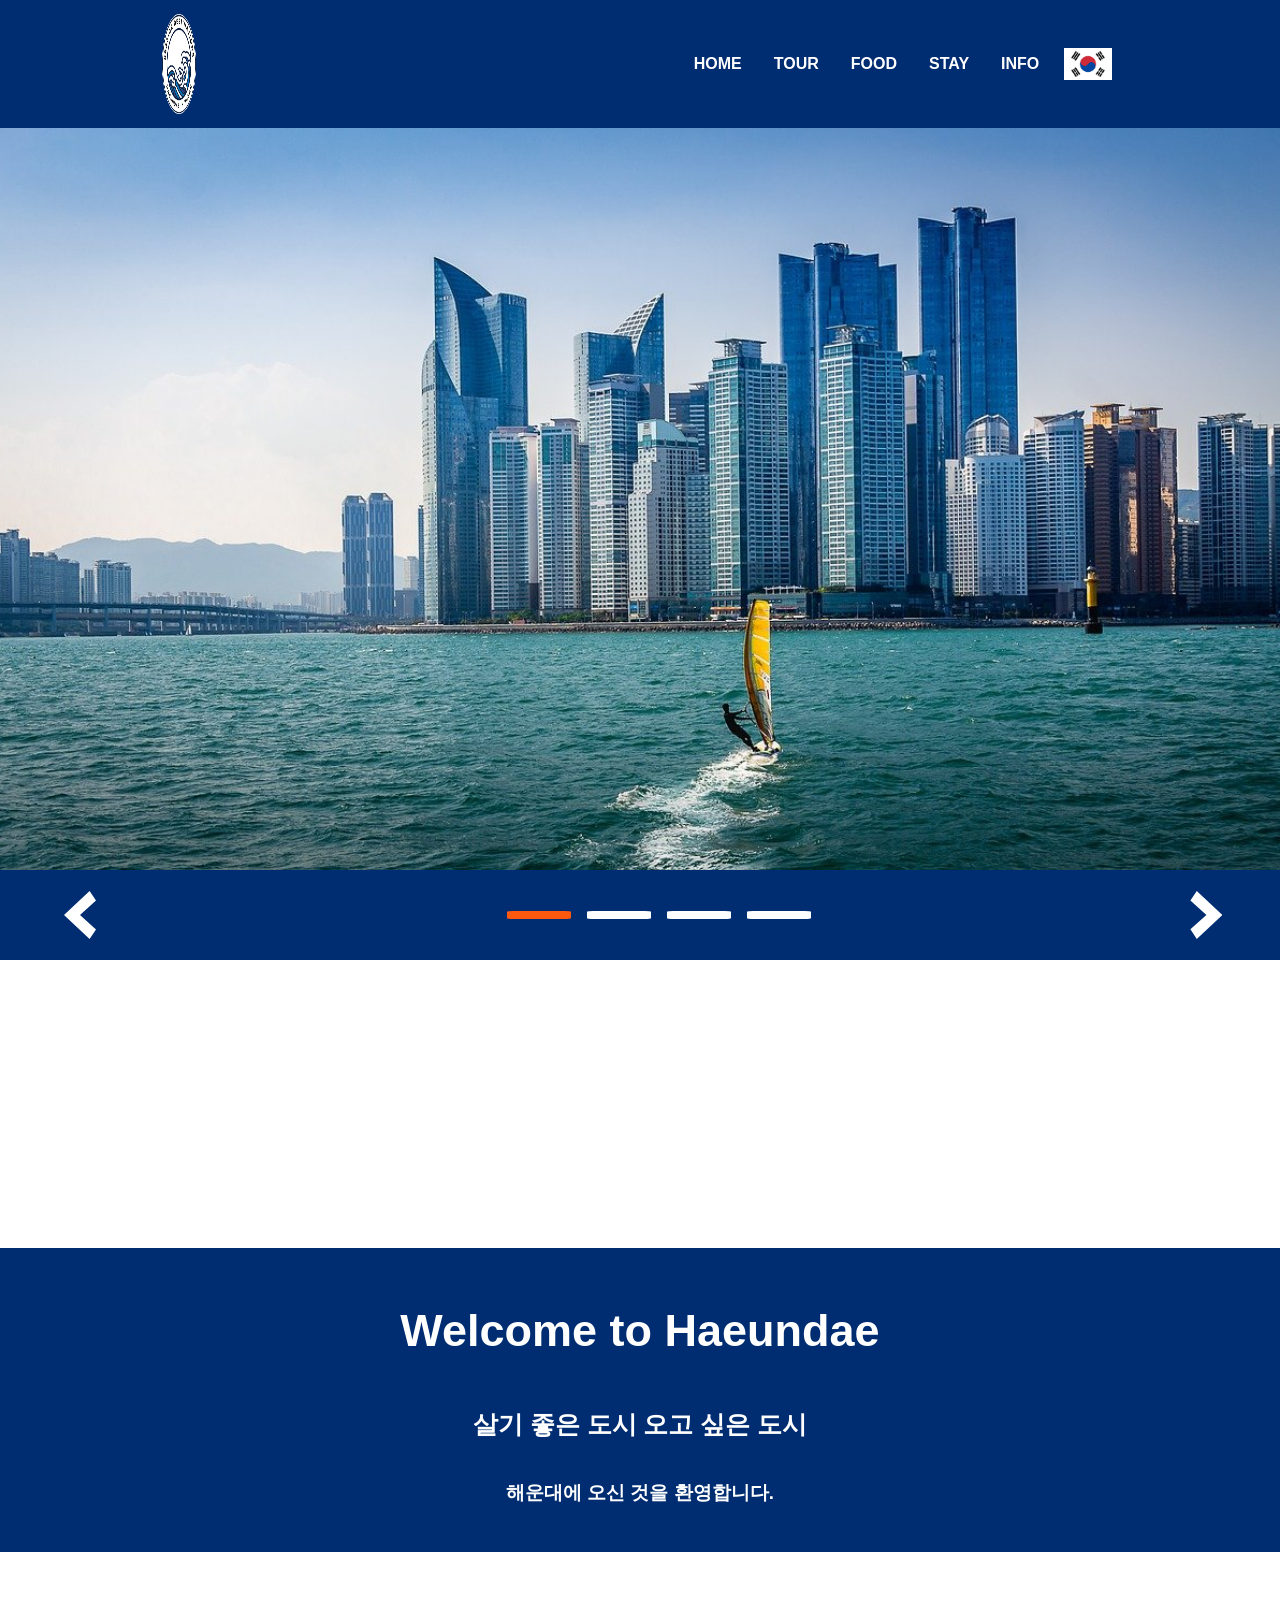
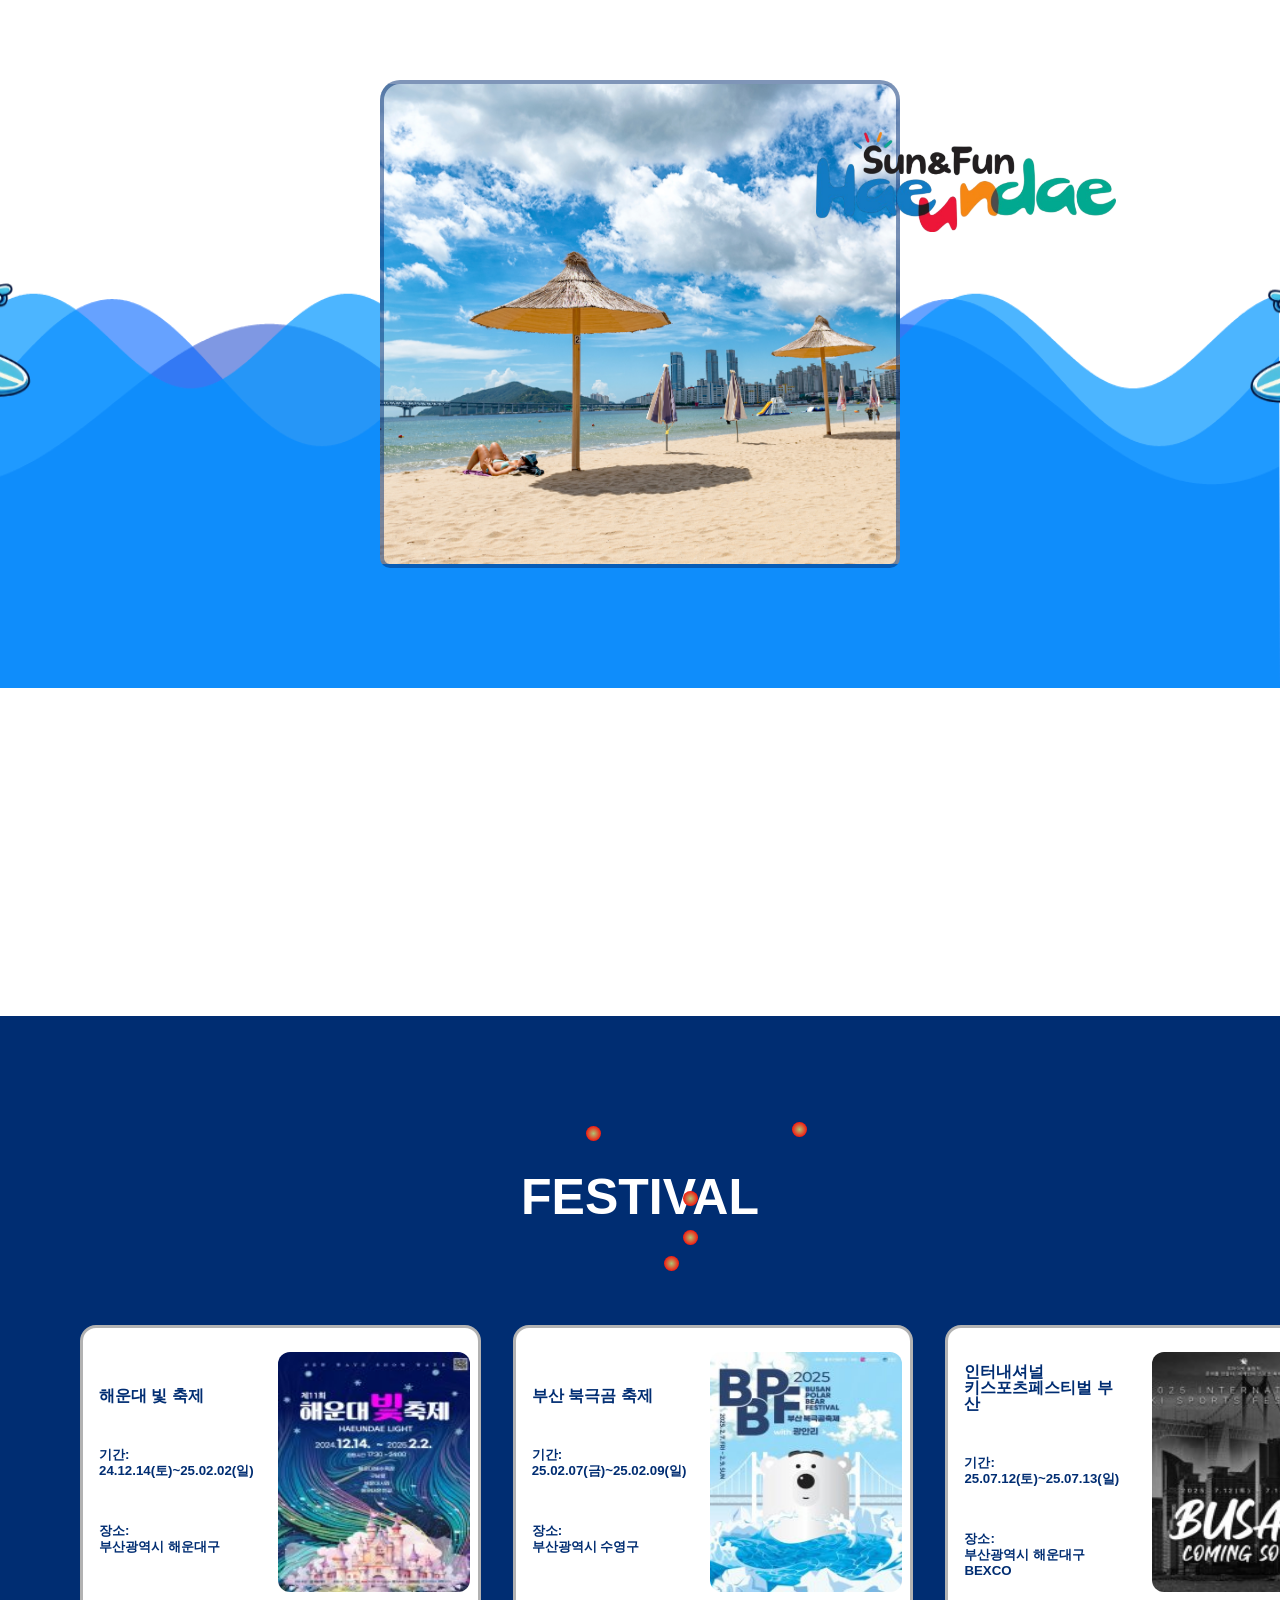
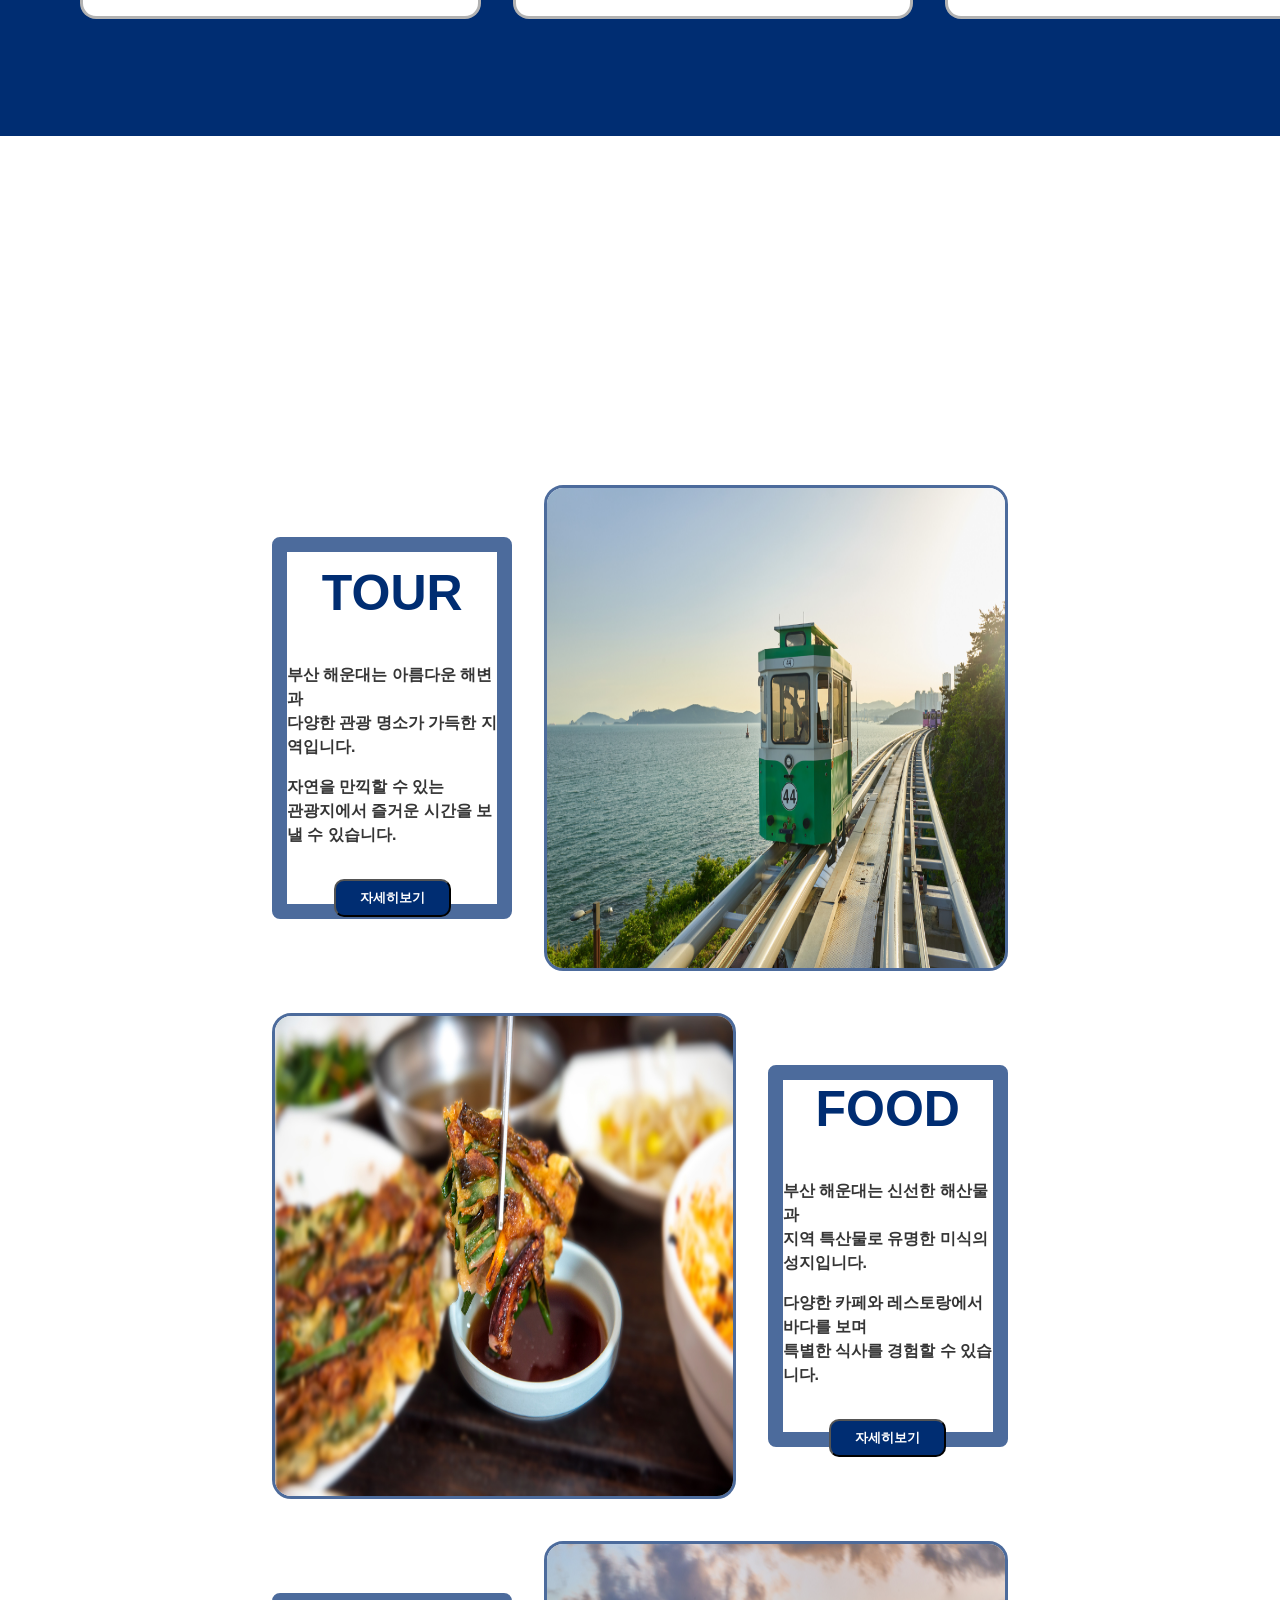
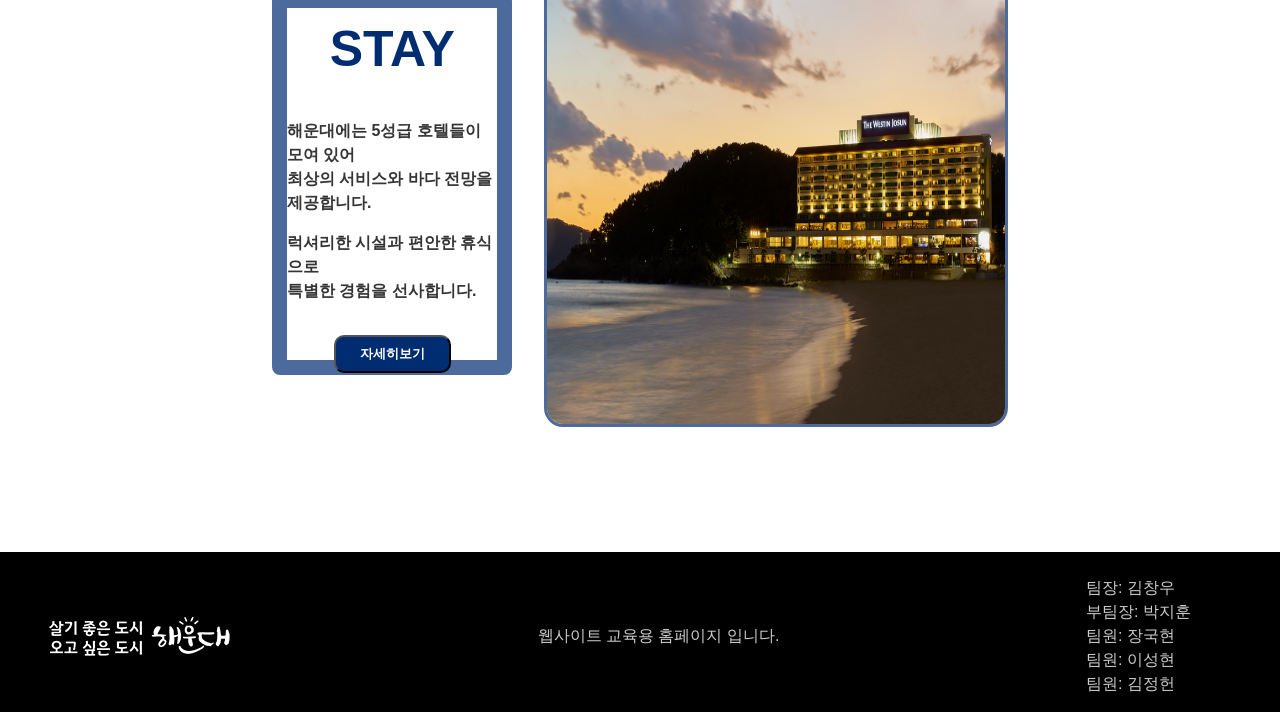
<file: index.html>
<!DOCTYPE html>
<html lang="en">
<head>
    <meta charset="UTF-8">
    <meta name="viewport" content="width=device-width, initial-scale=1.0">
    <link rel="stylesheet" href="./css/home.css">
    <link rel="shortcut icon" href="./image/favicon.png" type="jpg/png">
    <title>Welcome to Haeundae</title>
</head>
<body>
    <header>
        <div class="logo">
            <img src="./image/home/logo.png" alt="로고">
        </div>     
        <nav>
            <div><a href="./home.html">HOME</a></div>
            <div><a href="./tour.html">TOUR</a></div>
            <div><a href="./food.html">FOOD</a></div>
            <div><a href="./stay.html">STAY</a></div>
            <div><a href="./info.html">INFO</a></div>
        </nav>
        <div class="hdicons">
            <div class="naticon">
                <div class="naticonsub">
                    <div class="subnat"><img src="./image/home/america.png" alt="usa">ENG</div>
                    <div class="subnat"><img src="./image/home/japan.png" alt="japan">JAP</div>
                    <div class="subnat"><img src="./image/home/china.png" alt="china">CHI</div>
                </div>
            </div>
            <div class="hamburger">☰</div>
        </div>
    </header>
    <!-- header end-->

    <div class="modal"> 
        <nav>
            <div><a href="./tour.html">TOUR</a></div>
            <div><a href="./food.html">FOOD</a></div>
            <div><a href="./stay.html">STAY</a></div>
            <div><a href="./info.html">INFO</a></div>
        </nav>
        <button id="mocloseBtn">×</button>
    </div>
    <section class="sec1">
        <div id="slides">
            <div style="background-image: url('./image/home/mainimage1.jpg');"></div>
            <div style="background-image: url('./image/home/mainimage2.jpg');"></div>
            <div style="background-image: url('./image/home/mainimage3.jpg');"></div>
            <div style="background-image: url('./image/home/mainimage4.jpg');"></div>
        </div>
        <div class="btns"> 
            <div id="leftBtn" class="arr"></div>
            <div id="circles">
                <div class="circle on"></div>
                <div class="circle"></div>
                <div class="circle"></div>
                <div class="circle"></div>
            </div>
        <div id="rightBtn" class="arr"></div>
        </div>   
    </section>
    <!-- slide end -->
    <div class="sloganupText">
        <h1>Welcome to Haeundae</h1>
        <h2>살기 좋은 도시 오고 싶은 도시</h2>
        <h3>해운대에 오신 것을 환영합니다.</h3>
    </div>
    <canvas></canvas>
    <div class="slogan">
        <img src="./image/home/slogan.png" alt="해운대슬로건">
    </div>
    <!-- slogan end -->
    <section class="fesSec">       
            <div id="firework">
                <h1>FESTIVAL</h1>
            </div>      
        <div class="fesoutBox">
            <div class="fesinBox">
                <div>
                    <h4>해운대 빛 축제</h4>
                    <h5>기간:<br> 24.12.14(토)~25.02.02(일)</h5>
                    <h5>장소: <br>부산광역시 해운대구</h5>
                </div>
                <img src="./image/home/lightfestival.jpg" alt="빛축제">
            </div>
            <div class="fesinBox">
                <div>
                    <h4>부산 북극곰 축제</h4>
                    <h5>기간: <br>25.02.07(금)~25.02.09(일)</h5>
                    <h5>장소: <br>부산광역시 수영구</h5>
                </div>
                <img src="./image/home/polabear.jpg" alt="북극곰축제">
            </div>
            <div class="fesinBox">
                <div>
                    <h4>인터내셔널 <br>키스포츠페스티벌 부산</h4>
                    <h5>기간: <br>25.07.12(토)~25.07.13(일)</h5>
                    <h5>장소:<br> 부산광역시 해운대구 BEXCO</h5>
                </div>
                <img src="./image/home/kids.jpg" alt="키즈페스티벌">
            </div>
            <div class="fesinBox">
                <div>
                    <h4>페스티벌 시월</h4>
                    <h5>기간:<br> 25.09.21(토)~25.10.03(일)</h5>
                    <h5>장소: <br>부산광역시 해운대구 BEXCO</h5>
                </div>
                <img src="./image/home/siwol.jpg" alt="페스티벌시월">
            </div>
        </div>
    </section>
    <!-- festival end -->
    <section class="sec2outBox">
        <div class="sec2inBox tour">
            <div class="sec2 textBox"> 
                <h1>TOUR</h1>
                <div>
                    <p>부산 해운대는 아름다운 해변과<br> 다양한 관광 명소가 가득한 지역입니다.</p>
                    <p>자연을 만끽할 수 있는<br>관광지에서 즐거운 시간을 보낼 수 있습니다.</p>
                </div>
                <button><a href="./tour.html">자세히보기</a></button>
            </div>
            <div class="sec2 imageBox">
                <img src="./image/home/sec2tour.png" alt="">
            </div>
        </div>
        <div class="sec2inBox food">
            <div class="sec2 imageBox">
                <img src="./image/home/sec2food.jpg" alt="">
            </div>
            <div class="sec2 textBox"> 
                <h1>FOOD</h1>
                <div>
                    <p>부산 해운대는 신선한 해산물과  <br>지역 특산물로 유명한 미식의 성지입니다.</p>
                    <p>다양한 카페와 레스토랑에서 바다를 보며<br> 특별한 식사를 경험할 수 있습니다.</p>
                </div>
                <button><a href="./food.html">자세히보기</a></button>
            </div>
        </div>
        <div class="sec2inBox stay">
            <div class="sec2 textBox"> 
                <h1>STAY</h1>
                <div>
                    <p>해운대에는  5성급 호텔들이 모여 있어 <br>최상의 서비스와 바다 전망을 제공합니다.</p>
                    <p>럭셔리한 시설과 편안한 휴식으로 <br>특별한 경험을 선사합니다.</p>
                </div>
                <button><a href="./stay.html">자세히보기</a></button>
            </div>
            <div class="sec2 imageBox">
                <img src="./image/home/sec2stay.jpg" alt="">
            </div>
        </div>
    </section>
    <!-- sec2 end -->
    <footer>
        <div>
            <img src="./image/home/haeundaelogo.png" alt="">
            <p>웹사이트 교육용 홈페이지 입니다.</p>
            <div>
                <p>팀장: 김창우</p>
                <p>부팀장: 박지훈</p>
                <p>팀원: 장국현</p>
                <p>팀원: 이성현</p>
                <p>팀원: 김정헌</p>
            </div>
        </div>
        
    </footer>
    <!-- footer end -->
     <div id="topBtn">
        TOP▲
     </div>
     <!-- top버튼 -->
     <script src="./js/home.js"></script>
</body>
</html>
</file>
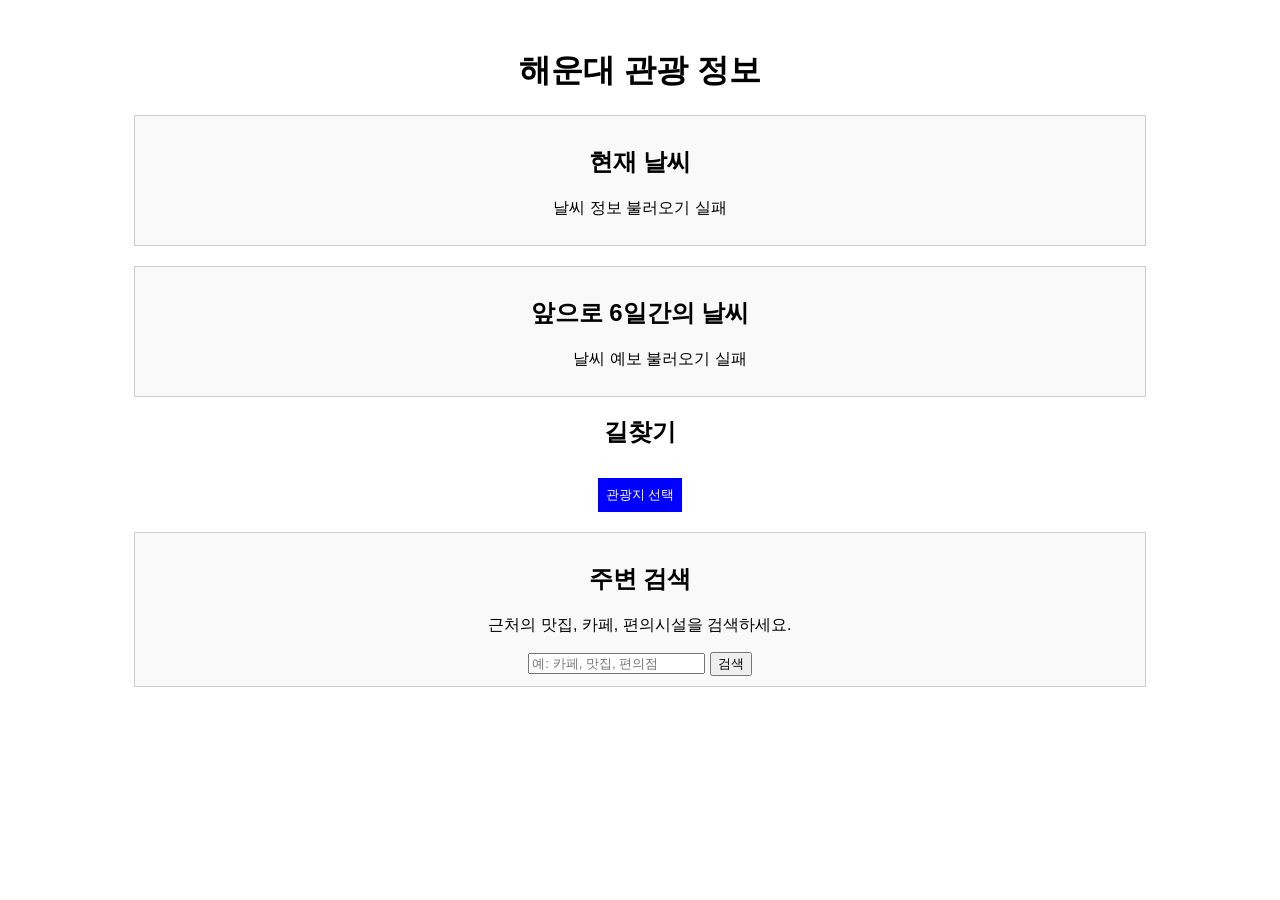
<file: Park_api.html>
<!DOCTYPE html>
<html lang="ko">

<head>
    <meta charset="UTF-8">
    <meta name="viewport" content="width=device-width, initial-scale=1.0">
    <title>해운대 관광 정보</title>
    <script defer src="https://code.jquery.com/jquery-3.6.0.min.js"></script>
    <script defer
        src="https://dapi.kakao.com/v2/maps/sdk.js?appkey=2237e1d4164afe675ac45fd0c6310ad4&libraries=services"></script>
    <style>
        body {
            font-family: Arial, sans-serif;
            text-align: center;
        }

        #container {
            width: 80%;
            margin: auto;
            padding: 20px;
        }

        .weather-box,
        .forecast-box,
        .search-box {
            margin-top: 20px;
            padding: 10px;
            border: 1px solid #ccc;
            background-color: #f9f9f9;
        }

        .location-btn {
            margin-top: 10px;
            padding: 8px;
            cursor: pointer;
            background: blue;
            color: white;
            border: none;
        }

        .dropdown {
            display: none;
            margin-top: 10px;
        }

        .dropdown button {
            display: block;
            margin: 5px auto;
            padding: 8px;
            cursor: pointer;
            background: #444;
            color: white;
            border: none;
        }
    </style>
</head>

<body>
    <div id="container">
        <h1>해운대 관광 정보</h1>
        <div class="weather-box">
            <h2>현재 날씨</h2>
            <p id="weather">Loading...</p>
        </div>

        <div class="forecast-box">
            <h2>앞으로 6일간의 날씨</h2>
            <ul id="forecast">Loading...</ul>
        </div>

        <h2>길찾기</h2>
        <button class="location-btn" onclick="toggleDropdown()">관광지 선택</button>
        <div id="location-dropdown" class="dropdown">
            <button onclick="openDirections('해운대해수욕장')">해운대해수욕장</button>
            <button onclick="openDirections('송정해수욕장')">송정해수욕장</button>
            <button onclick="openDirections('동백섬')">동백섬</button>
            <button onclick="openDirections('달맞이길')">달맞이길</button>
            <button onclick="openDirections('더베이101')">더베이101</button>
            <button onclick="openDirections('센텀시티')">센텀시티</button>
            <button onclick="openDirections('해운대전통시장')">해운대전통시장</button>
            <button onclick="openDirections('블루라인파크')">블루라인파크</button>
        </div>

        <div class="search-box">
            <h2>주변 검색</h2>
            <p>근처의 맛집, 카페, 편의시설을 검색하세요.</p>
            <input type="text" id="searchQuery" placeholder="예: 카페, 맛집, 편의점">
            <button id="searchBtn">검색</button>
        </div>
    </div>

    <script>
        const weatherApiKey = 'a64a5c4f491cc98941022c90285932bc';
        const city = 'Busan';

        function fetchWeather() {
            const url = `https://api.openweathermap.org/data/2.5/weather?q=${city}&appid=${weatherApiKey}&units=metric&lang=kr`;
            fetch(url)
                .then(response => response.json())
                .then(data => {
                    document.getElementById('weather').innerText = `${data.weather[0].description}, 온도: ${data.main.temp}°C, 강수 확률: ${data.clouds.all}%`;
                })
                .catch(() => document.getElementById('weather').innerText = '날씨 정보 불러오기 실패');
        }

        function fetchForecast() {
            const url = `https://api.openweathermap.org/data/2.5/forecast?q=${city}&appid=${weatherApiKey}&units=metric&lang=kr`;

            fetch(url)
                .then(response => response.json())
                .then(data => {
                    const forecasts = data.list
                        .filter((_, index) => index % 8 == 0)
                        .slice(0, 4)
                        .map(entry => {
                            const date = new Date(entry.dt * 1000).toLocaleDateString('ko-KR');
                            return `<li>${date}: ${entry.weather[0].description}, 온도: ${entry.main.temp}°C</li>`;
                        })
                        .join('');

                    document.getElementById('forecast').innerHTML = forecasts;
                })
                .catch(() => {
                    document.getElementById('forecast').innerHTML = '날씨 예보 불러오기 실패';
                });
        }
        document.addEventListener('DOMContentLoaded', () => {
            fetchWeather();
            fetchForecast();
        });

        function openDirections(place) {
            window.open(`https://map.kakao.com/?q=${place}`, '_blank');
        }

        function toggleDropdown() {
            const dropdown = document.getElementById('location-dropdown');
            dropdown.style.display = dropdown.style.display == 'block' ? 'none' : 'block';
        }

        function openSearchResults() {
            const query = document.getElementById('searchQuery').value.trim();
            if (!query) {
                alert('검색어를 입력하세요!');
                return;
            }
            const searchUrl = `https://map.kakao.com/?q=${query}`;
            window.open(searchUrl, '_blank');
        }
        document.addEventListener('DOMContentLoaded', () => {
            document.getElementById('searchBtn').addEventListener('click', openSearchResults);
        });


    </script>
</body>

</html>
</file>
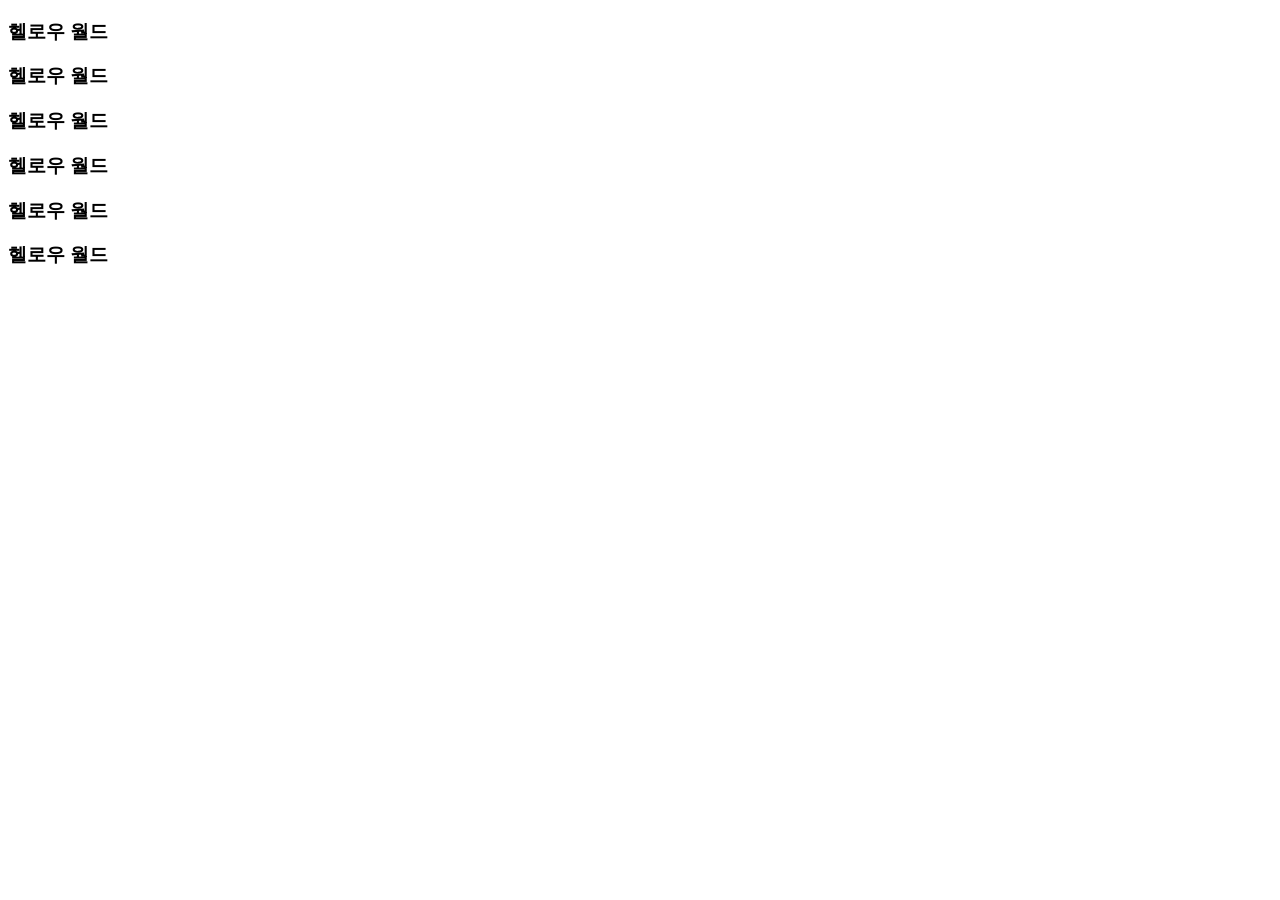
<file: testJihun.html>
<!DOCTYPE html>
<html lang="en">
<head>
    <meta charset="UTF-8">
    <meta name="viewport" content="width=device-width, initial-scale=1.0">
    <title>Document</title>
</head>
<body>
    <H3>헬로우 월드</H3>
    <H3>헬로우 월드</H3>
    <H3>헬로우 월드</H3>
    <H3>헬로우 월드</H3>
    <H3>헬로우 월드</H3>
    <H3>헬로우 월드</H3>
    
</body>
</html>
</file>
<file: css/home.css>
@font-face{
    font-family: 'MyFont';
    src: url(../BusanFont.ttf) format('ttf');
    font-weight: normal;
    font-style: normal;
}
body {
    font-family: 'MyFont' , sans-serif;
    margin: 0; padding: 0; width: 100vw; 
    /* box-sizing: border-box;   */
    overflow-x: hidden;
}
a{text-decoration: none; color: #ffffff;}
/* 기초작업 */
header{display: flex; width: 100vw; height: 8rem;justify-content: space-between; 
    align-items: center; background-color: #002d72;}
.logo{width: 7rem; height: 7rem; margin-left: 10rem; display: flex;
justify-content: center; align-items: center;}
.logo img{width: 90%; height: 90%;}
nav{display: flex; color: #ffffff; justify-content: end; width: 50rem;
font-size: 1rem; font-weight: bold; margin-left: 30rem;}
nav div {margin: 1rem;}
.hdicons{width: 12rem;height: 7rem; margin-right: 10rem; color: #ffffff;
display: flex; justify-content: center; align-items: center;}
.naticon{background-image: url(../image/home/korea.png); width: 3rem; height: 2rem;
background-size: cover; background-repeat: no-repeat; background-position: center;
z-index: 1;}
.naticon:hover .naticonsub{opacity: 1;} 
.naticonsub{position: relative; top: 4rem; right: 1.8rem; background-color: #002d72; width: 5.5rem;
padding: 0.5rem; border: 0.2rem solid #ff5910; border-radius: 10%; opacity: 0;;
transition: 0.5s;}
.naticonsub div:hover{cursor: pointer;}
.subnat{display: flex; justify-content: start; align-items: center;}
.naticonsub img {width: 3rem; height: 2rem; padding: 0.2rem; margin-right: 0.2rem;}
.hamburger {display: none; cursor: pointer;font-size: 2rem;color: #ffffff;}
/* 헤더 */

.modal{display: none;}
/* 모달 */
.sec1{margin:auto; width: 100vw; height:52rem; position: relative; z-index: 0; overflow: hidden;
display: flex; flex-direction: column;}
#slides{width: calc(100% * 6); height: 100%; display: flex; transition: transform 0.5s ease-in-out;}
#slides div {
    width: 100vw; height: 100%;
    background-size: cover;background-position: center;
    flex-shrink: 0;
}

.arr {
    width: 2rem; 
    height: 3rem; 
    background-color: #ffffff;
    clip-path: polygon(20% 0%, 100% 50%, 20% 100%, 0% 80%, 50% 50%, 0% 20%);
    cursor: pointer;
    flex-shrink: 0;
}
.btns{display: flex;  justify-content: space-around; align-items: center;
padding: 0.5rem 2rem ; width: 98%; height: 5.2rem; background-color: #002d72;
position: relative;}
#leftBtn {position: relative; left: 2rem; transform: rotate(180deg);}
#rightBtn {position: relative; right: 4rem;}
#circles{width: 18rem; height: 3rem; margin: auto; flex-grow: 1;
display: flex; justify-content: center; align-items: center;}
.circle{width: 4rem; height: 0.5rem; background-color: #ffffff;
border-radius: 10%; margin: 0 0.5rem; cursor: pointer;}
.circle.on{background-color: #ff5910;}
/* 섹션1(슬라이드) */

canvas{width: 100vw; height: 46rem; display: block;}
.sloganupText{display: flex; flex-direction: column; justify-content: center; align-items: center;
margin-top: 18rem; background-color: #002d72; color: #ffffff; height: 19rem;}
.sloganupText h1 {font-size: 45px; font-weight: bold;}
.sloganupText h2 {font-size: 25px; font-weight: bold;}
.slogan{margin: 10rem auto; width: 40%; height: 30rem; position: relative; z-index: 1;
    position: relative; top: -48rem; display: block;
display: flex; justify-content: start; border: 4px solid rgba(0,45,114,0.5);
background-image: url(../image/home/sloganimage.png); background-position: center;
background-repeat: no-repeat; background-size: cover; border-radius: 20px 20px 10px 10px;}
.slogan img {width: 300px; height: 100px; position: relative; top: 3rem; left: 27rem;
opacity: 0; transition: opacity 2s ease-out;}
/* 슬로건& 캔버스 */

/* 폭죽 */
#firework{width: 20rem; height: 10rem;  position: relative; 
display: flex; align-items: center; justify-content: center; margin-bottom: 2rem; }
#firework h1{z-index: 0; position: relative; top: 1rem;}
.firework-effect{position: absolute; width: 15px; height: 15px; 
background: radial-gradient(circle, rgb(173, 197, 116) 0%, rgba(255, 0, 0, 1) 80%);
border-radius: 50%; animation: explode 1s ease-in-out infinite;}
@keyframes explode{
    0%{transform: scale(0); opacity: 0;}
    50%{transform: scale(1.2); opacity: 1;}
    100%{transform: scale(1.5); opacity: 0;}
}


.fesSec{margin:-30rem auto; width:100vw;height: 45rem; background-color: #002d72; 
display: flex; flex-direction: column; justify-content: center; align-items: center;}
.fesSec h1{font-size: 50px; color: #ffffff; font-weight: bold; padding-bottom: 2rem;
opacity: 0; transform: translate(50px,50px); transition: opacity 1s ease-out, transform s ease-out; }
.fesoutBox{display: flex;justify-content: space-between; align-items: center; width: 90%;}
.fesinBox{display: flex; margin: 1rem; width: 75%; height: 18rem; border: 3px solid rgba(3,3,3,0.3); 
   justify-content: center; align-items: center; border-radius: 1rem; background-color: #ffffff;}
.fesinBox > div {margin: 1rem; display: flex;flex-direction: column; justify-content: center;
line-height: 1rem; color: #002d72;}
.fesinBox > img {width: 12rem; height: 15rem; border-radius: 20px; padding: 0.5rem;}  
/* 페스티벌 */

.sec2outBox{margin: 50rem auto 6rem; width: 100%; height: 100rem; 
display: flex; flex-direction: column; justify-content: center; align-items: center;}
.sec2inBox{width: 60%; height: 33%; display: flex; justify-content: space-between; align-items: center;}
.sec2inBox > .textBox{ width: 23rem;margin: 1rem; height: 22rem;
display: flex; flex-direction: column; justify-content: center; align-items: center;
border: 15px solid rgba(0,45,114,0.7); line-height: 1.5rem; border-radius: 0.5rem;}
.sec2inBox > .textBox > h1{opacity: 0; transform: translateX(-100px); 
    transition: opacity 2s ease-out, transform 2s ease-out; font-size: 50px;}
.food .textBox h1{opacity: 0; transform: translateX(100px);} 
.textBox div{opacity: 0; transition: opacity 4s ease-out;}
.textBox button{opacity: 0; transition: opacity 4s ease-out; margin-top: 1rem;
background-color: #002d72; color: #ffffff; padding: 0.5rem 1.5rem; border-radius: 10px;
font-weight: bold; cursor: pointer;}
.textBox button:hover{font-size: 15px; }
.textBox h1{font-size: 50px; color: #002d72; font-weight: bold; }
.sec2inBox > .imageBox{border: 1px solid blue; width:50rem; margin: 1rem;
    border: 3px solid rgba(0,45,114,0.7); height: 30rem; border-radius: 1.2rem;}
.sec2 img{width: 100%; height: 100%; border-radius: 1rem;}
.textBox div{ color: rgba(3,3,3,0.8); font-weight: bold;}
/* sec2 */

footer{margin: 3rem auto 0; width: 96vw; height: 8rem; background-color: #000000; 
padding: 1rem 3rem; color: rgba(255,255,255,0.8);}
footer > div {line-height: 0.5rem;display: flex; justify-content: space-between; align-items: center;
width: 93%;}
/* footer */


#topBtn{position: fixed; top: 88%; right: 3rem; display: flex; justify-content: center; align-items: center;
    width: 5rem; height: 5rem; background-color: rgba(255,255,255,0.8); color: rgba(3,3,3,0.8);
     border-radius: 1rem; border:0.2rem solid black; cursor: pointer;
     opacity: 0; visibility: hidden; transition: opacity 0.3s ease-in-out, visibility 0.3s ease-in-out;}
    #topBtn:hover {
        font-size: 20px; background-color: rgba(0,45,114,1); color: #ffffff;
        border:0.2rem solid #ff5910;
    }
/* topBtn */

@media (max-width: 768px) {
    header{display: flex; align-items: center; margin-bottom: 2rem; padding: 0 1rem;
        justify-content: space-between; width: 100%; height: 6rem;}
    .hdicons{display: flex; justify-content: space-around; align-items: center; margin-right: 2rem;}
    header nav{display: none;}
    .logo{width: 6rem; height: auto;  margin-left: 1rem;}
    .hamburger{display: block; font-size: 2rem; padding: 0.5rem;}

    .modal{display: flex; flex-direction:row; justify-content: center;
         position: absolute; top: 0; left: 0; width: 100%; height: 100vh;
        background-color: rgba(3,3,3,0.8); z-index: 1; opacity: 0; visibility: hidden; 
        transition: opacity 0.3s ease-in-out, visibility 0.3s;}
    .modal.on{opacity: 1; visibility: visible;}
    .modal nav{margin-left: 10%; display: flex; flex-direction: column; justify-content: center;
    align-items: center; width: 100%; text-align: center;} 
    .modal nav div{padding: 3rem; font-size: 2rem; padding: 1rem;}
    .modal button{width: 2rem; height: 2rem; margin: 1rem; font-size: 2.5rem; line-height: 0.5rem;
    text-indent: -0.05rem; color: #ffffff;background-color: rgba(3,3,3,0.8); border: none;
    cursor: pointer;}

    
    .sec1{height: 35rem;}
    #slides{width:100%; height: 100%;}
    #slides div{ width: 100%; height: 100%; background-size: cover; background-position: center;}
    .btns{width: 100%; height: 3rem;justify-content: space-between;}
    #leftBtn{left: 0;}
    #rightBtn{right: 5rem;}
    .arr{width: 1.5rem; height: 2.5rem;}
    #circles{position: relative; left: -2rem; width: auto;}
    .circle{width: 1.2rem; height: 0.5rem;}

    .sloganupText{margin: 10rem auto;}
    canvas{display:none ;}
    .slogan{top: 0; margin: 0; width: 98%;}
    .slogan img{width: 40%; top: 18%; left: 55%;}

    
    #firework{width: 80%; height: auto; padding: 2rem 0;}
    #firework h1{top: 2rem;}
    .fesSec{margin: 10rem auto; height: auto;}
    .fesoutBox{display: flex; flex-direction:column; justify-content: center; align-items: center;}
    .fesinBox{width: 90%; flex-direction: row; height: auto; padding: 2em; }
    .fesinBox div{line-height: 2rem;}
    .fesinBox img{width: 50%; height: 20rem; padding: 1rem; }
    .fesinBox h4, .fesinBox h5 {font-size: 1.2rem; }  

    .sec2outBox{margin: 10rem auto; height: 90rem;}
    .sec2inBox{display: flex; width: 100%; height: 20rem; margin: auto 2rem;}
    .textBox > div > p {display: none;}
    .textBox{width: 20%;}
    .sec2inBox > .imageBox{height: 24rem;}
    .imageBox img{width:100%; height: 24rem;}

    footer{height: 3rem; margin-top: -5rem; }
    footer p {display: none;}
    #topBtn{z-index: 2;}
}
</file>
